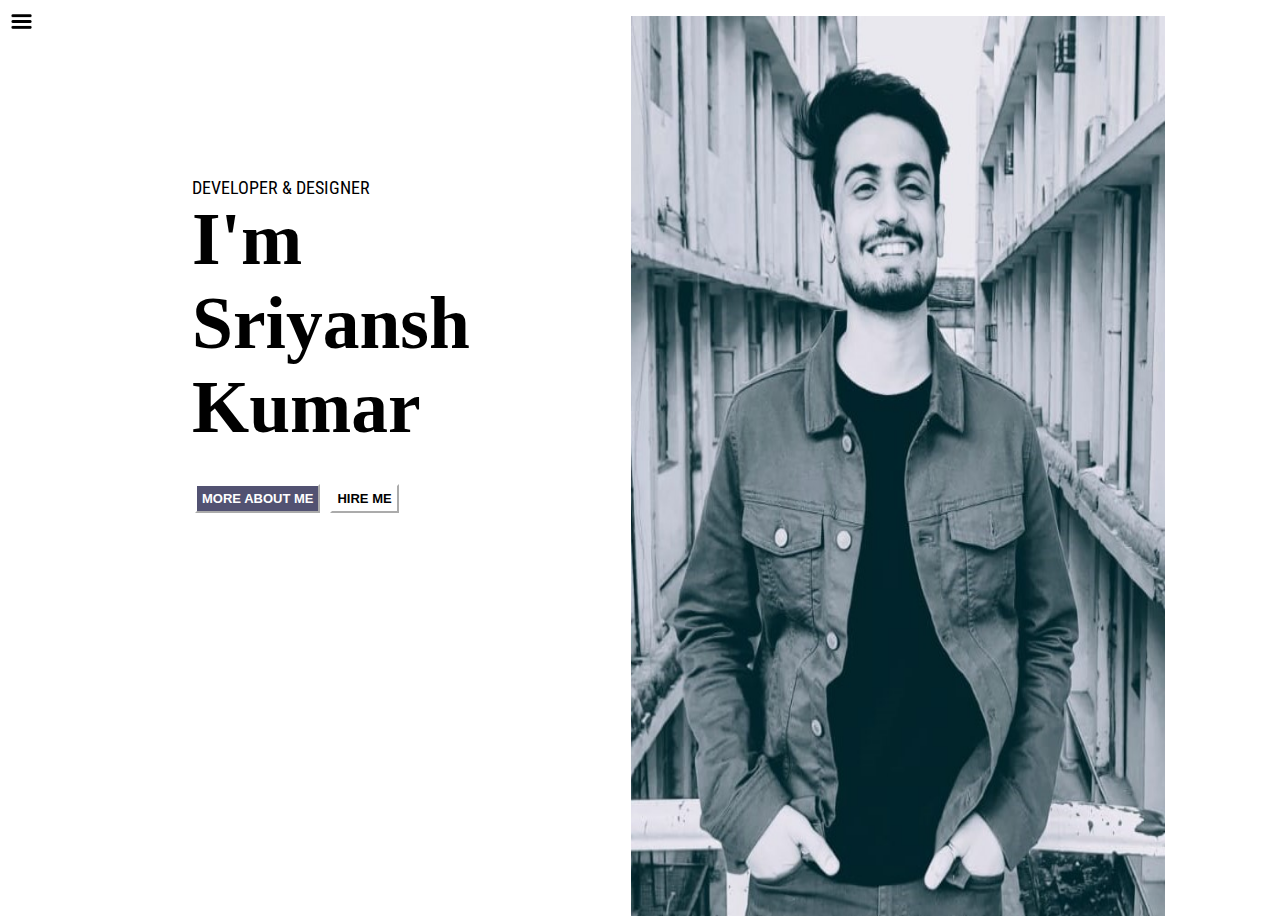
<file: index.html>
<!DOCTYPE html>
<html lang="en">
<head>
    <meta charset="UTF-8">
    <meta http-equiv="X-UA-Compatible" content="IE=edge">
    <meta name="viewport" content="width=device-width, initial-scale=1.0">
    <link rel="stylesheet" href="style.css">
    <link rel="stylesheet" href="https://fonts.googleapis.com/css2?family=Material+Symbols+Outlined:opsz,wght,FILL,GRAD@48,400,0,0" />
    <title>SRIYANSH KUMAR - WEB DEVELOPER</title>
</head>
<body>
    <div class="container">
        <div class="sidebar sidebarGo">
            <nav>
                <ul>
                    <li><a href="/">Home</a></li>
                    <li><a href="/skills.html" target="_blank">Skills</a></li>
                    <li><a href="/work.html" target="_blank">Work/Projects</a></li>
                    <li><a href="/exp.html" target="_blank">Professional Experience</a></li>
                </ul>
            </nav>
        </div>
        <div class="info">
            <div class="hamburger">
                <img class="ham" src="ham.png" alt="" width="23">
                <img class="cross" src="cross.png" alt="" width="23">
            </div>
            <div class="devInfo">
                <div class="about">
                    <div class="greet1">DEVELOPER & DESIGNER</div>
                    <div class="greet2"><h2><span>I'm Sriyansh Kumar</span></h2></div>
                    <div class="greet3"><h2></h2></div>
                    <div class="buttons">
                        <a href="/about.html" target="_blank"><button class="btn1">MORE ABOUT ME</button></a>
                        <a href="/contact.html" target="_blank"><button class="btn2">HIRE ME</button></a>
                    </div>
                </div>
                <div class="devImage">
                    <img src="WhatsApp Image 2022-09-21 at 4.35.58 PM.jpeg" alt="">
                </div>

            </div>
        </div>
    </div>
    <script src="script.js"></script>
</body>
</html>
</file>
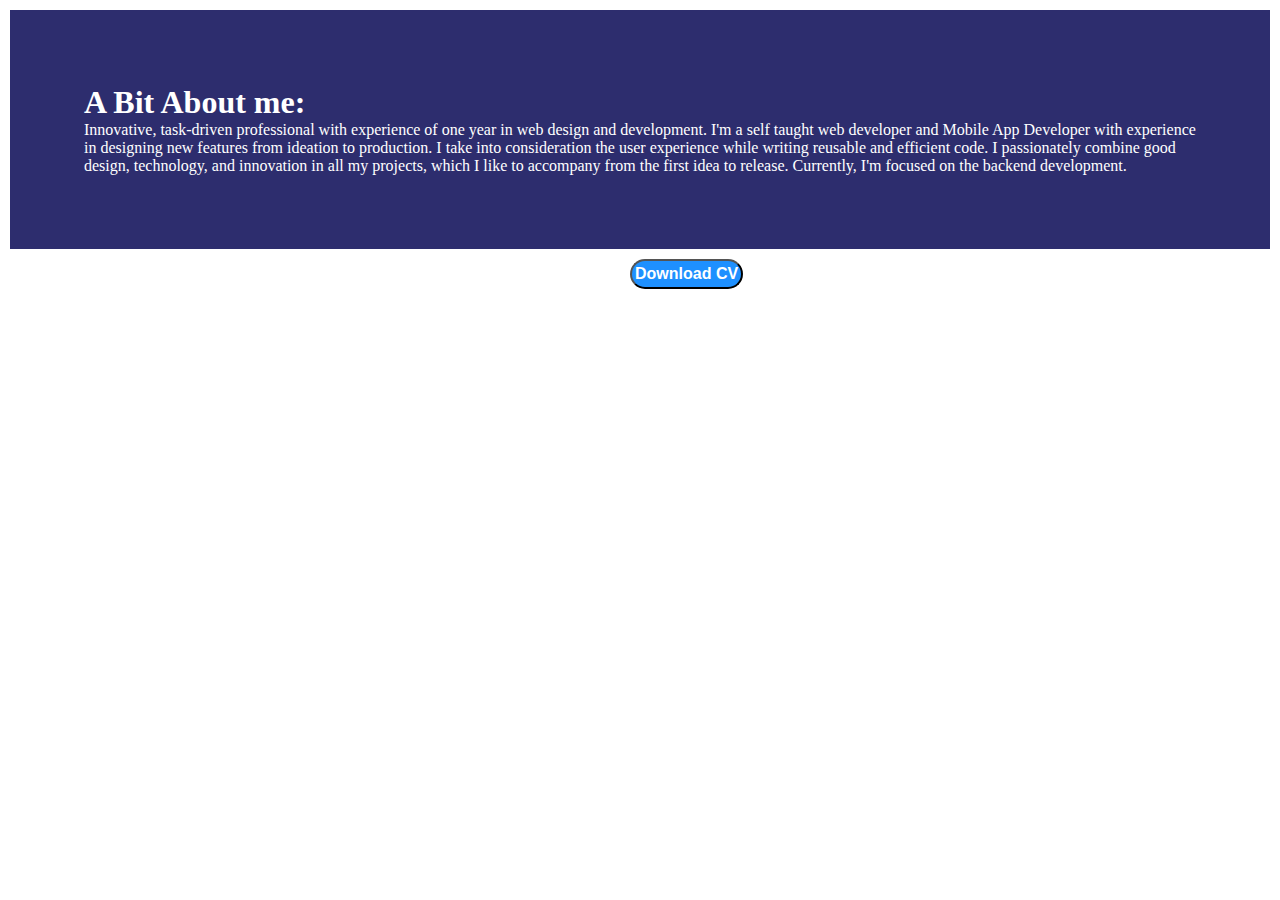
<file: about.html>
<!DOCTYPE html>
<html lang="en">
<head>
    <meta charset="UTF-8">
    <meta http-equiv="X-UA-Compatible" content="IE=edge">
    <meta name="viewport" content="width=device-width, initial-scale=1.0">
    <link rel="stylesheet" href="style.css">
    <title>Document</title>
</head>
<body>
    <div class="aboutme">
        <div class="me" >
            <h1>A Bit About me:</h1>
            <p>Innovative, task-driven professional with experience of one year in web design and development.
                I'm a self taught web developer and Mobile App Developer with experience in designing new features from ideation to production.
                I take into consideration the user experience while writing reusable and efficient code. I passionately combine good design, technology, and innovation
                in all my projects, which I like to accompany  from the first idea to release. Currently, I'm focused on the backend development.
            </p>
        </div>
        <div class="bttn" style="margin-left: 627px;">
            <a href="https://drive.google.com/file/d/1JKOgUcmavamcelnGRdh9Nzx8f5zA7AFy/view?usp=sharing" target="_blank">
                <button class="btn">Download CV</button></a>
        </div>
    </div>
</body>
</html>
</file>
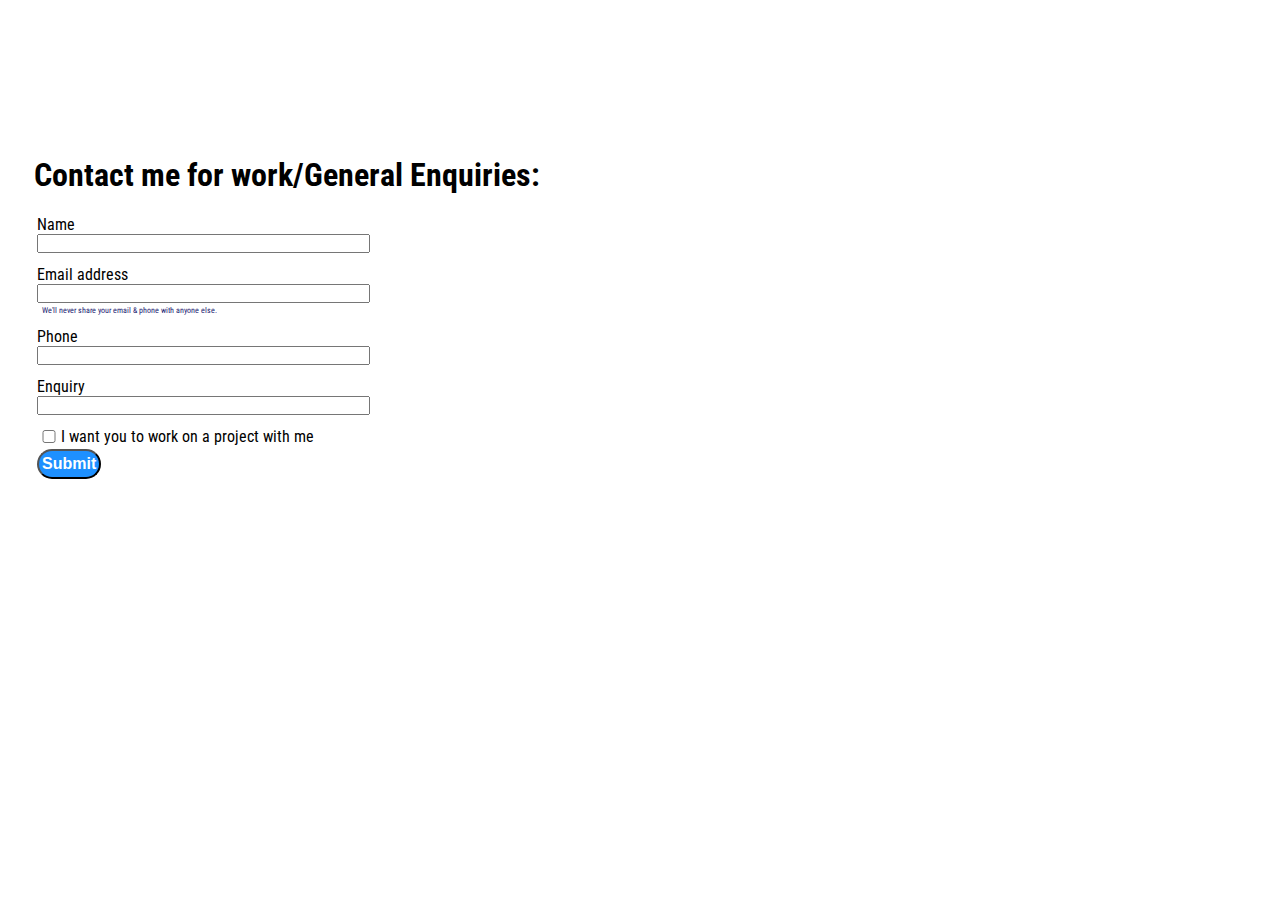
<file: contact.html>
<!DOCTYPE html>
<html lang="en">
<head>
    <meta charset="UTF-8">
    <meta http-equiv="X-UA-Compatible" content="IE=edge">
    <meta name="viewport" content="width=device-width, initial-scale=1.0">
    <link rel="stylesheet" href="style.css">
    <link rel="stylesheet" href="https://fonts.googleapis.com/css2?family=Material+Symbols+Outlined:opsz,wght,FILL,GRAD@48,400,0,0" />
    <title>SRIYANSH KUMAR - WEB DEVELOPER</title>
</head>
<body>
    <div class="container">
        <div class="info">
            <div class="contactform">
                <h1>Contact me for work/General Enquiries:</h1>
                <form>
                    <div class="mb-3">
                        <label for="clientemail" class="form-label">Name</label>
                        <input type="name" class="form-control" id="clientemail" aria-describedby="emailHelp">
                    </div>
                    <div class="mb-3">
                      <label for="clientemail" class="form-label">Email address</label>
                      <input type="email" class="form-control" id="clientemail" aria-describedby="emailHelp">
                      <div id="emailHelp" class="form-text">We'll never share your email & phone with anyone else.</div>
                    </div>
                    <div class="mb-3">
                      <label for="clientphone" class="form-label">Phone</label>
                      <input type="phone" class="form-control" id="clientphone">
                    </div>
                    <div class="mb-3">
                        <label for="clientemail" class="form-label">Enquiry</label>
                        <input type="email" class="form-control" id="clientemail" aria-describedby="emailHelp">
                    </div>
                    <div class="mb-3" id="form-check">
                      <input type="checkbox" class="form-check-input" id="isclient">
                      <label class="form-check-label" for="isclient">I want you to work on a project with me</label>
                    </div>
                    <button type="submit" class="btn btn-primary">Submit</button>
                </form>
            </div>
        </div>
    </div>
    <script src="script.js"></script>
</body>
</html>
</file>
<file: style.css>
@import url('https://fonts.googleapis.com/css2?family=Roboto+Condensed:wght@700&family=Source+Sans+Pro:ital,wght@0,200;0,300;1,300&display=swap');

*{
    margin: 0;
    padding: 0;
}
.container{
    display: flex;
}

.sidebar{
    background-color: grey;
    height: 100vh;
    padding: 41px;
    position: absolute;
} 

.sidebar nav{

}


.sidebar nav li{
    padding: 33px;
    list-style: none;
    font-family: 'Roboto Condensed', sans-serif;
    font-size: 22px;
}

.sidebar nav li a{
    text-decoration: none;
    color: black;
}

.info{
    /* background-color: brown; */
    width: 90vw;
    height: 100vh;
}

.devInfo{
    display: flex;
    justify-content: space-around;
    /* background-color:magenta; */
    width:76vw;
    height: 78vh;
    margin: 31px;
    margin-top: 16px;
}

.devImage{
    margin-bottom: auto;
    margin-top: auto;
    margin-left: auto;
    margin-right: auto;
}

.devImage img{
    width: 534px;
    height: 100vh;
}

.about{
    margin: 161px;
    padding-right: 337px;
    margin-right: -176px;
}

.greet1{
    font-family: 'Roboto Condensed', sans-serif;
    font-size: 18px;
}

.greet2,.greet3{
    font-size: 49px;
}

.buttons{
    margin-top:34px;
}
.btn1{
    padding: 5px 5px;
    border-radius: 0px;
    color: white;
    background-color: rgb(82, 82, 114);
    font-weight: bold;
    font-size: 13px;
    margin: 0 3px;
    cursor: pointer;
    border-color: white;
}

.btn2{
    padding: 5px 5px;
    border-radius: 0px;
    color: black;
    background-color:white;
    font-weight: bold;
    font-size: 13px;
    margin: 0 3px;
    cursor: pointer;
    border-color: white;
}

.buttons button:hover{
    color:rgb(82, 82, 114);
    background-color: white;
}

.skill_container{
    padding: 69px;
    display: flex;
    justify-content: space-between;
}

.skill-1 p{
    border: 5px solid grey;
    text-align: center;
}

.skill-2 p{
    border: 5px solid grey;
    text-align: center;
}

.skill-3 p{
    border: 5px solid grey;
    text-align: center;
}

.skill-4 p{
    border: 5px solid grey;
    text-align: center;
}

.contactform{
    padding: 0 34px;
    padding-top: 144px;
    font-family: 'Roboto Condensed', sans-serif;
}

.contactform h1{
    font-family: 'Roboto Condensed', sans-serif;
    padding: 12px 0;
}

.contactform form div{
    padding: 10px o;
    display: flex;
    flex-direction: column;
}

.contactform form div{
    width: 26vw;
    border-radius: 5px;
    margin: 6px 0 0 0;
    padding: 3px;
}

#emailHelp{
    font-size: 8px;
    color: midnightblue;
    margin: 0 5px;
    padding: 3px 0 0 0;
}

#form-check{
    flex-direction: row;
}

#form-check input{
    width: 24px;
    margin: 3px 0;
}

.btn,.bttn .btn{
    padding: 4px 3px;
    border-radius: 22px;
    color: white;
    background-color: dodgerblue;
    font-weight: bold;
    font-size: 16px;
    margin: 0 3px;
    cursor: pointer;
}
.btn:hover{
    background-color: white;
    color: dodgerblue;
}

.sidebarGo{
    transform: translate(-443px, 0px);
    position: absolute;
}

.hamburger{
    position: absolute;
    cursor: pointer;
    top: 10px;
    left: 10px;
}

.cross{
    margin-left: 322px;
}

.me{
    background-color: rgb(45, 45, 110); 
    color: white; 
    margin: 10px; 
    padding: 74px;
}

@media(max-width:1998px){
    /* .devImage{
        display: none;
    }
} */
}
</file>
